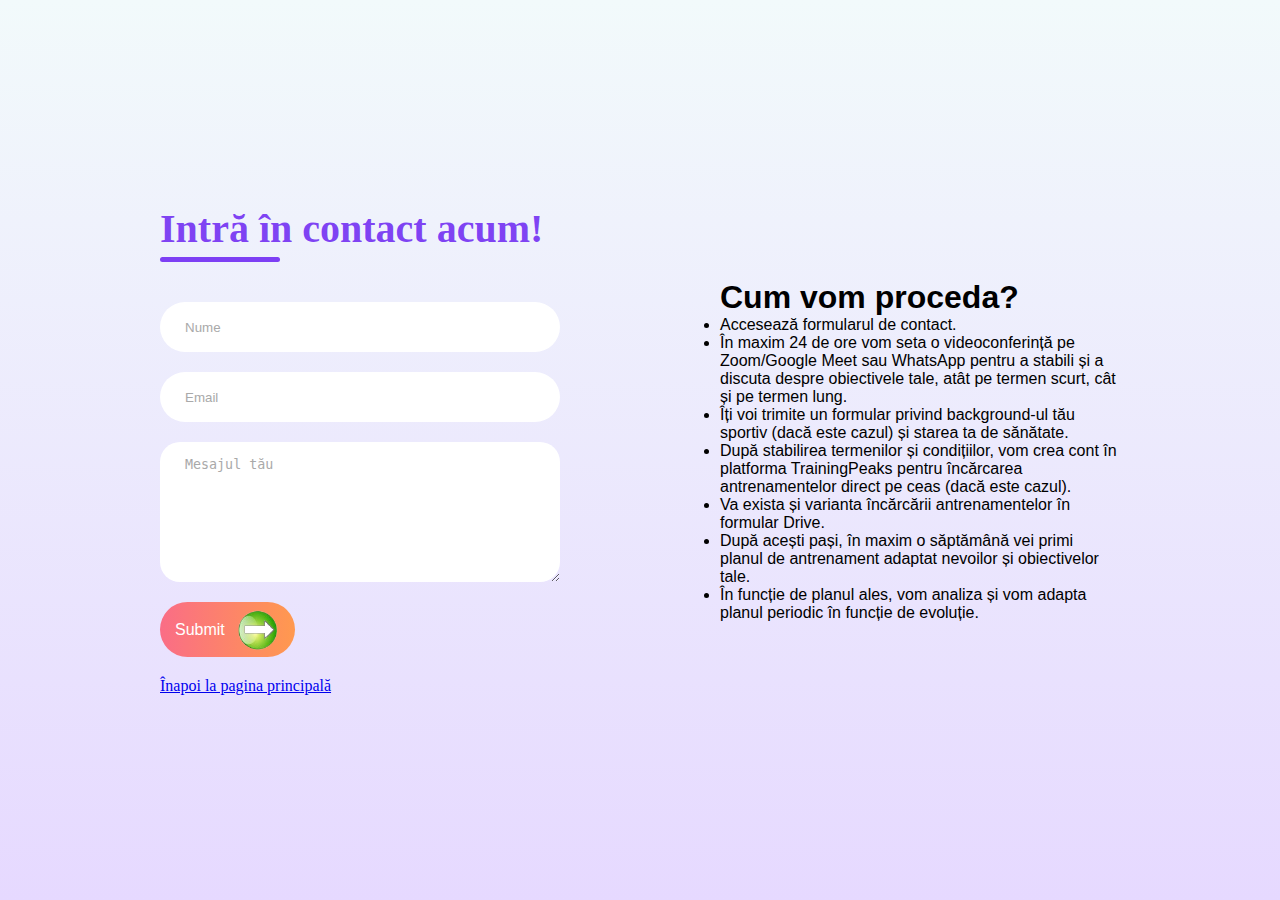
<file: contact.html>
<!DOCTYPE html>
<html lang="en">
<head>
    <meta charset="UTF-8">
    <meta name="viewport" content="width=device-width, initial-scale=1.0">
    <title>Contact</title>
    <link rel="stylesheet" href="contact.css">
    <link rel="preconnect" href="https://fonts.googleapis.com">
    <link rel="preconnect" href="https://fonts.gstatic.com" crossorigin>
    <link href="https://fonts.googleapis.com/css2?family=Oswald:wght@200..700&display=swap" rel="stylesheet">
</head>
<body>
    <div class="contact-container">
        <form action="https://api.web3forms.com/submit" method="POST" class="contact-left">
            <div class="contact-left-title">
                <h2>Intră în contact acum!</h2>
                <hr>
            </div>
            <input type="hidden" name="access_key" value="c00f2a47-432c-43ed-a801-df52d994a5c9">
            <input type="text" name="name" placeholder="Nume" class="contact-inputs" required>
            <input type="email" name="email" placeholder="Email" class="contact-inputs" required>
            <textarea name="message" placeholder="Mesajul tău" class="contact-inputs" required></textarea>
            <button type="submit">Submit <img src="Resources/Arrow.png" alt=""></button>
            <a href="index.html">Înapoi la pagina principală</a>
        </form>
        <div class="contact-right">
            <h1>Cum vom proceda?</h1>
            <ul>
                <li>Accesează formularul de contact.</li>
                <li>În maxim 24 de ore vom seta o videoconferință pe Zoom/Google Meet sau WhatsApp pentru a stabili și a discuta despre obiectivele tale, atât pe termen scurt, cât și pe termen lung.</li>
                <li>Îți voi trimite un formular privind background-ul tău sportiv (dacă este cazul) și starea ta de sănătate.</li>
                <li>După stabilirea termenilor și condițiilor, vom crea cont în platforma TrainingPeaks pentru încărcarea antrenamentelor direct pe ceas (dacă este cazul).</li>
                <li>Va exista și varianta încărcării antrenamentelor în formular Drive.</li>
                <li>După acești pași, în maxim o săptămână vei primi planul de antrenament adaptat nevoilor și obiectivelor tale.</li>
                <li>În funcție de planul ales, vom analiza și vom adapta planul periodic în funcție de evoluție.</li>
            </ul>
        </div>
    </div>
</body>
</html>
</file>
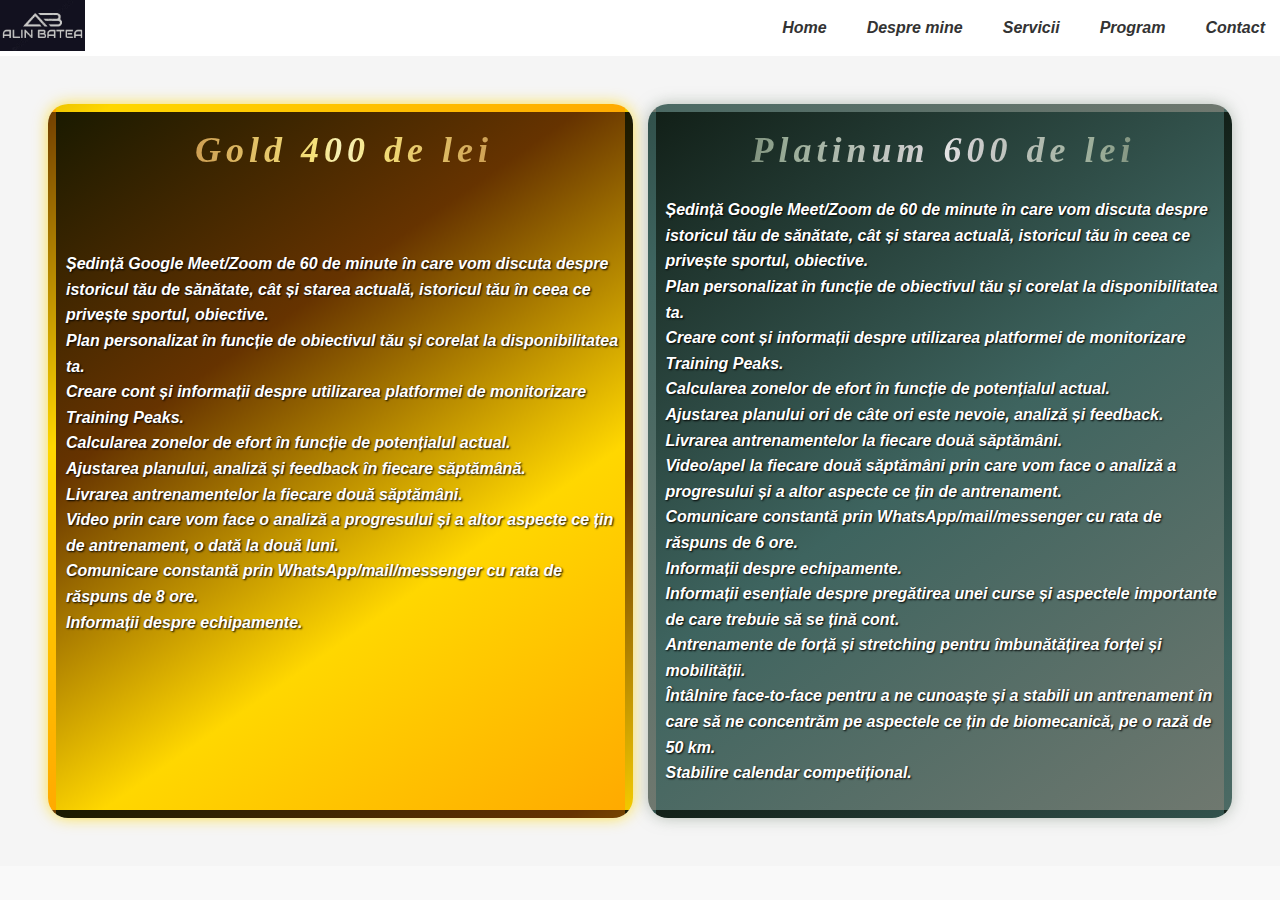
<file: services.html>
<!DOCTYPE html>
<html lang="en">
<head>
    <meta charset="UTF-8">
    <meta name="viewport" content="width=device-width, initial-scale=1.0">
    <title>Servicii</title>
    <link rel="stylesheet" href="styles.css">
    <link rel="preconnect" href="https://fonts.googleapis.com">
    <link rel="preconnect" href="https://fonts.gstatic.com" crossorigin>
    <link href="https://fonts.googleapis.com/css2?family=Oswald:wght@200..700&display=swap" rel="stylesheet">
</head>
<body>
    <header class="sticky-header">
        <img class="logo" src="Resources/Logo.jpeg" alt="The Logo">
        <nav class="nav-right">
            <ul class="ul-right">
                <li><a href="index.html">Home</a></li>
                <li><a href="about.html">Despre mine</a></li>
                <li><a href="services.html">Servicii</a></li>
                <li><a href="packages.html">Program</a></li>
                <li><a href="contact.html">Contact</a></li>
            </ul>
        </nav>
    </header>

<section class="services_section">
    <div class="hero-left gold">
        <div class="training_txt_services">
            <h2 class="services_h2">Gold 400 de lei</h2>
            <ul>
                <li>Ședință Google Meet/Zoom de 60 de minute în care vom discuta despre istoricul tău de sănătate, cât și starea actuală, istoricul tău în ceea ce privește sportul, obiective.</li>
                <li>Plan personalizat în funcție de obiectivul tău și corelat la disponibilitatea ta.</li>
                <li>Creare cont și informații despre utilizarea platformei de monitorizare Training Peaks.</li>
                <li>Calcularea zonelor de efort în funcție de potențialul actual.</li>
                <li>Ajustarea planului, analiză și feedback în fiecare săptămână.</li>
                <li>Livrarea antrenamentelor la fiecare două săptămâni.</li>
                <li>Video prin care vom face o analiză a progresului și a altor aspecte ce țin de antrenament, o dată la două luni.</li>
                <li>Comunicare constantă prin WhatsApp/mail/messenger cu rata de răspuns de 8 ore.</li>
                <li>Informații despre echipamente.</li>
              </ul>
        </div>
    </div>
    <div class="hero-right platinum">
        <div class="training_txt_services">
            <h2 class="services_h2">Platinum 600 de lei</h2>
            <ul>
                <li>Ședință Google Meet/Zoom de 60 de minute în care vom discuta despre istoricul tău de sănătate, cât și starea actuală, istoricul tău în ceea ce privește sportul, obiective.</li>
                <li>Plan personalizat în funcție de obiectivul tău și corelat la disponibilitatea ta.</li>
                <li>Creare cont și informații despre utilizarea platformei de monitorizare Training Peaks.</li>
                <li>Calcularea zonelor de efort în funcție de potențialul actual.</li>
                <li>Ajustarea planului ori de câte ori este nevoie, analiză și feedback.</li>
                <li>Livrarea antrenamentelor la fiecare două săptămâni.</li>
                <li>Video/apel la fiecare două săptămâni prin care vom face o analiză a progresului și a altor aspecte ce țin de antrenament.</li>
                <li>Comunicare constantă prin WhatsApp/mail/messenger cu rata de răspuns de 6 ore.</li>
                <li>Informații despre echipamente.</li>
                <li>Informații esențiale despre pregătirea unei curse și aspectele importante de care trebuie să se țină cont.</li>
                <li>Antrenamente de forță și stretching pentru îmbunătățirea forței și mobilității.</li>
                <li>Întâlnire face-to-face pentru a ne cunoaște și a stabili un antrenament în care să ne concentrăm pe aspectele ce țin de biomecanică, pe o rază de 50 km.</li>
                <li>Stabilire calendar competițional.</li>
              </ul>
        </div>
    </div>
</section>
<script src="https://ajax.googleapis.com/ajax/libs/jquery/3.6.0/jquery.min.js"></script>
<script src="script.js"></script>
</body>
</html>
</file>
<file: contact.css>
*{
    padding: 0;
    margin: 0;
    box-sizing: border-box;
}

body{
    font-family: 'Outfit';
    background: linear-gradient(#f2fafb, #e6d9ff);

}

.contact-container{
    height: 100vh;
    display: flex;
    align-items: center;
    justify-content: space-evenly;
}

.contact-left{
    display: flex;
    flex-direction: column;
    align-items: start;
    gap: 20px;
}

.contact-left-title h2{
    font-weight: 600;
    color: rgba(96, 18, 241, 0.795);
    font-size: 40px;
    margin-bottom: 5px;
}

.contact-left-title hr{
    border: none;
    width: 120px;
    height: 5px;
    background: rgba(96, 18, 241, 0.795);
    border-radius: 10px;
    margin-bottom: 20px;
}

.contact-inputs{
    width: 400px;
    height: 50px;
    border: none;
    outline: none;
    padding-left: 25px;
    font-weight: 500;
    color: #669;
    border-radius: 50px;
}

.contact-left textarea{
    height: 140px;
    padding-top: 15px;
    border-radius: 20px;
}

.contact-inputs:focus{
    border:2px solid #ff994f;
}

.contact-inputs::placeholder{
    color:#a9a9a9;
}

.contact-left button{
    display:flex;
    align-items: center;
    padding: 5px 15px;
    font-size: 16px;
    color: #fff;
    gap: 10px;
    border: none;
    border-radius: 50px;
    background: linear-gradient(270deg, #ff994f, #fa6d86);
    cursor:pointer;
}

.contact-left button img{
    height: 45px;
}

.contact-right{
    width: 400px;
    font-family: Arial, sans-serif;
}

@media (max-width:800px){
    .contact-inputs{
        width: 80vw;
    }
    .contact-right{
        display: none;
    }
}
</file>
<file: styles.css>
/* Reset CSS */
* {
    margin: 0;
    padding: 0;
    box-sizing: border-box;
}

/* Global Styles */
body {
    font-family: "Quicksand", Sans-serif;
    font-weight: bold;
    font-style: oblique;
    line-height: 1.6;
    background-color: #f9f9f9;
    color: #333;
}

header, .sticky-header {
    background-color: #ffffff;
    padding: 15px;
    box-shadow: 0 2px 4px rgba(0, 0, 0, 0.1);
    display: flex;
    justify-content: flex-end;
    align-items: center;
}

nav ul {
    list-style: none;
    display: flex;
}

nav ul li {
    margin-right: 20px;
}

nav ul li:last-child {
    margin-right: 0;
}

nav ul li a {
    text-decoration: none;
    color: #333;
    font-weight: bold;
    transition: color 0.3s ease;
}

nav ul li a:hover {
    color: #007bff;
}

/* Media Queries */
@media (max-width: 768px) {
    nav ul {
        flex-direction: column;
    }

    nav ul li {
        margin: 10px 0;
    }
}

/* Hero Section */
.hero, .hero-alternate {
    position: relative;
    display: flex;
    justify-content: space-between;
    align-items: center;
    text-align: center;
    padding: 100px 20px;
    background: #f5f5f5;
    color: #333;
    height: 90vh;
}

.hero h1, .hero-alternate h1 {
    font-size: 48px;
    margin-bottom: 20px;
}

.hero p, .hero-alternate p {
    font-size: 24px;
    margin-bottom: 10px;
}

.front{
    background-image: url(./Resources/front.jpg);
    background-size: cover;
    color:#fff;
}

.front-text{
    -webkit-text-stroke-width: 1px;
    -webkit-text-stroke-color: rgba(0, 0, 0, 1);
    font-size: 3em !important;
}

.front-paragraph{
    -webkit-text-stroke-width: 1px;
    -webkit-text-stroke-color: rgba(0, 0, 0, 1);
    font-size: 2em !important;
}

.cta-button {
    display: inline-block;
    padding: 12px 24px;
    margin-top: 18px;
    background-color: #007bff;
    color: #fff;
    text-decoration: none;
    border-radius: 4px;
    transition: background-color 0.3s ease, color 0.3s ease;
    font-size: 18px;
    border: 2px solid #007bff;
    position: relative;
    overflow: hidden;
}

.cta-button:hover {
    background-image: linear-gradient(to right, #007bff, #0099ff);
    border-color: #0056b3;
    color: #fff;
    box-shadow: 0 4px 8px rgba(0, 0, 0, 0.1);
}

.cta-button:before {
    content: '';
    position: absolute;
    top: 0;
    left: 0;
    width: 100%;
    height: 100%;
    background-image: linear-gradient(to top, rgba(255, 255, 255, 0.1), rgba(255, 255, 255, 0));
    transition: opacity 0.3s ease;
    pointer-events: none;
}

.cta-button:hover:before {
    opacity: 1;
}

.hero-left, .hero-right {
    position: relative;
    flex: 1;
}

.portrait, .training_pic {
    width: 40vw;
    height: auto;
    border-radius: 50%;
}

.about_me_pic{
    height: 100vh;
    width: auto;
    display:block;
    margin: 0 auto;
    border-radius: 50%;
}

.diploma_pic{   
    margin-left: auto;
    margin-right: auto;
    width: 10vw;
    height: auto;
}

.training_txt {
    width: 45vw;
    height: 45vh;
    padding: 10px;
    text-align: center;
}

.trainer-name {
    font-family: "Oswald", sans-serif;
    position: absolute;
    bottom: 20%;
    left: 50%;
    font-weight: 600;
    transform: translateX(-50%);
    font-size: 4em;
    font-weight: bold;
    color: #fff;
    text-shadow: 2px 2px 4px rgba(0, 0, 0, 0.5);
    -webkit-text-stroke: 2px black;
    padding: 10px 20px;
    border-radius: 10px;
    display: inline;
}

/* Right-aligned navigation */
.nav-right {
    display: flex;
    justify-content: flex-end;
    align-items: center;
}

.nav-right ul {
    list-style-type: none;
    margin: 0;
    padding: 0;
    display: flex;
}

.nav-right ul li {
    margin-left: 20px;
}

.nav-right ul li:first-child {
    margin-left: 0;
}

/* Benefits Section */
.benefits-section {
    text-align: center;
    padding: 80px 0;
    background-color: #f5f5f5;
}

.benefits-section h2 {
    font-size: 36px;
    color: #333;
    margin-bottom: 40px;
}

.benefits-list {
    display: flex;
    flex-direction: column;
    justify-content: center;
    align-items: center;
    width: 80%;
    margin: 0 auto;
    padding: 0;
}

.benefits-list li {
    width: 100%;
    text-align: left;
    margin: 10px 0;
    list-style-type: none;
}

.benefits-list li strong {
    font-weight: bold;
    color: #007bff;
}

.benefits-list li {
    font-size: 18px;
    color: #666;
}

/* Logo */
.logo {
    width: auto;
    height: 4vw;
    position: absolute;
    top: 0;
    left: 0;
}

/* Section Animation */
.section {
    opacity: 0;
    transition: opacity 0.5s ease;
}

.section.fade-in {
    opacity: 1;
}

/* Fade In Image */
.fade-in-image {
    animation: fadeIn 3s;
}

.fade-in-image:hover {
    opacity: 100%;
    transition: opacity 1s;
}

@keyframes fadeIn {
    0% {
        opacity: 0;
    }
    100% {
        opacity: 1;
    }
}

/* Tag Animation */
.tag {
    opacity: 0;
    transform: translate(0, 10vh);
    transition: all 2s;
}

.tag.visible {
    opacity: 1;
    transform: translate(0, 0);
}

/* Contact Section */
.contact {
    display: flex;
}

.services_section{
    position: relative;
    display: flex;
    justify-content: space-between;
    align-items: left;
    text-align: left;
    padding: 3em 3em;
    background: #f5f5f5;
    color: #333;
    height: 90vh;
}

.training_txt_services{
    width: 45vw;
    height: 45vh;
    padding: 10px;
    text-align: left;
}

.gold {
    background: linear-gradient(145deg, #1a1a00, #663300, #FFD700, #FFAA00);
    position: relative;
    border: 8px solid transparent;
    color: white;
    text-shadow: 1px 1px 2px #000000;
    box-shadow: 0 0 15px rgba(255, 215, 0, 0.7);
    border-radius: 20px;
    overflow: hidden;
    transition: all 0.3s ease;
}

.gold:before {
    content: '';
    position: absolute;
    top: -20px;
    bottom: -20px;
    left: -20px;
    right: -20px;
    z-index: -1;
    border-radius: 25px;
    background: linear-gradient(45deg, #FFD700, #FFAA00);
    box-shadow: 0 0 30px rgba(255, 215, 0, 0.5);
    transition: all 0.3s ease;
}

.gold:hover {
    box-shadow: 0 0 30px rgba(255, 215, 0, 0.9), inset 0 0 10px rgba(255, 255, 255, 0.5);
}

.gold{
margin-right: 15px;
}

.gold h2 {
    font-family: 'Times New Roman', serif;
    text-shadow: none;
    margin-bottom: 2em;
    text-align: center;
    letter-spacing: 5px;
    font-size: 36px;
    font-weight: bold;
    background-image: linear-gradient(
        to right,
        #462523 0%,
        #cb9b51 22%, 
        #f6e27a 45%,
        #f6f2c0 50%,
        #f6e27a 55%,
        #cb9b51 78%,
        #462523 100%
    );
    color: transparent;
    -webkit-background-clip: text;
    background-clip: text;
}

.platinum {
    background: linear-gradient(145deg, #122018, #3e645f, #6f786f);
    position: relative;
    border: 8px solid transparent;
    color: white;
    text-shadow: 1px 1px 2px #000000;
    box-shadow: 0 0 15px rgba(153, 165, 153, 0.7);
    border-radius: 20px;
    overflow: hidden;
    transition: all 0.3s ease;
}

.platinum:before {
    content: '';
    position: absolute;
    top: -20px;
    bottom: -20px;
    left: -20px;
    right: -20px;
    z-index: -1;
    border-radius: 25px;
    background: linear-gradient(45deg, #99a599, #c0d9c0);
    box-shadow: 0 0 30px rgba(153, 165, 153, 0.5);
    transition: all 0.3s ease;
}

.platinum:hover {
    box-shadow: 0 0 30px rgba(153, 165, 153, 0.9), inset 0 0 10px rgba(255, 255, 255, 0.5);
}

.platinum h2 {
    font-family: 'Times New Roman', serif;
    margin-bottom: 0.5em;
    text-align: center;
    padding-bottom: -10px;
    text-shadow: none;
    letter-spacing: 5px;
    font-size: 36px;
    font-weight: bold;
    background-image: linear-gradient(
        to right,
        #425342 0%,
        #9aad98 22%, 
        #CCCCCC 45%,
        #E6E6E6 50%,
        #CCCCCC 55%,
        #9aad98 78%,
        #425342 100%
    );
    color: transparent;
    -webkit-background-clip: text;
    background-clip: text;
}
</file>
